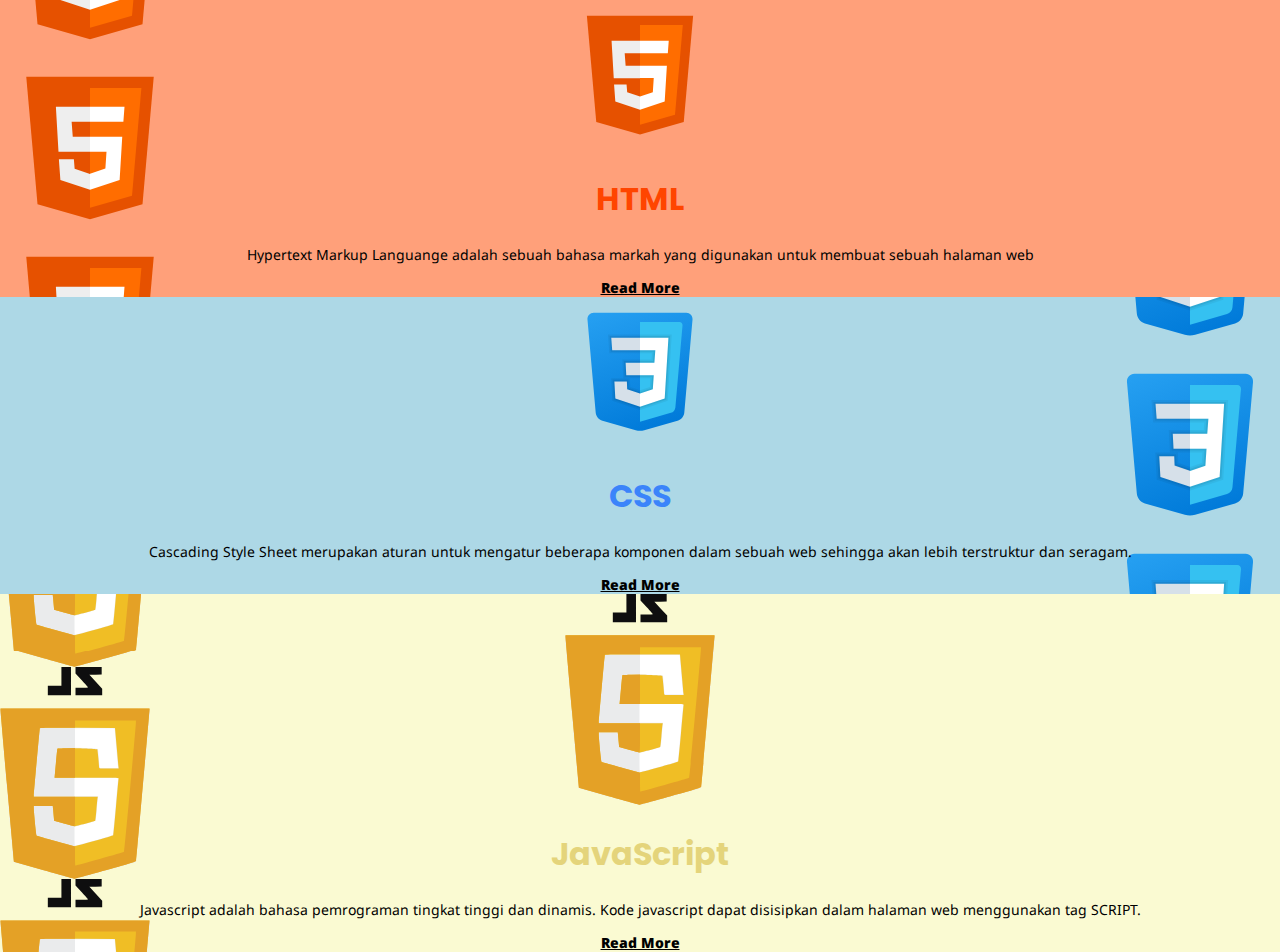
<file: Pertemuan2_CSS_SinauCoding/index.html>
<!DOCTYPE html>
<html lang="en">

<head>
    <meta charset="UTF-8">
    <meta http-equiv="X-UA-Compatible" content="IE=edge">
    <meta name="viewport" content="width=device-width, initial-scale=1.0">
    <title>Document</title>
    <link rel="stylesheet" href="style.css">
</head>

<body>
    <div class="html">
        <img src="./img/html.svg" alt="logo html">
        <h1 class="title">HTML</h1>
        <div class="konten">
            <p>Hypertext Markup Languange adalah sebuah bahasa markah yang digunakan untuk membuat sebuah halaman web
            </p>
            <a href="#">Read More</a>
        </div>
    </div>

    <div class="css">
        <img src="./img/css3.svg" alt="logo css">
        <h1 class="title">CSS</h1>
        <div class="konten">
            <p>
                Cascading Style Sheet merupakan aturan untuk mengatur beberapa komponen dalam sebuah web sehingga akan
                lebih
                terstruktur dan seragam.
            </p>
            <a href="#">Read More</a>
        </div>
    </div>

    <div class="js">
        <img src="./img/js.svg" class="thumb" alt="logo JavaScript">
        <h1 class="title">JavaScript</h1>
        <div class="konten">
            <p>
                Javascript adalah bahasa pemrograman tingkat tinggi dan dinamis. Kode javascript dapat disisipkan dalam
                halaman web menggunakan tag SCRIPT.
            </p>
            <a href="#">Read More</a>
        </div>
    </div>
</body>

</html>
</file>
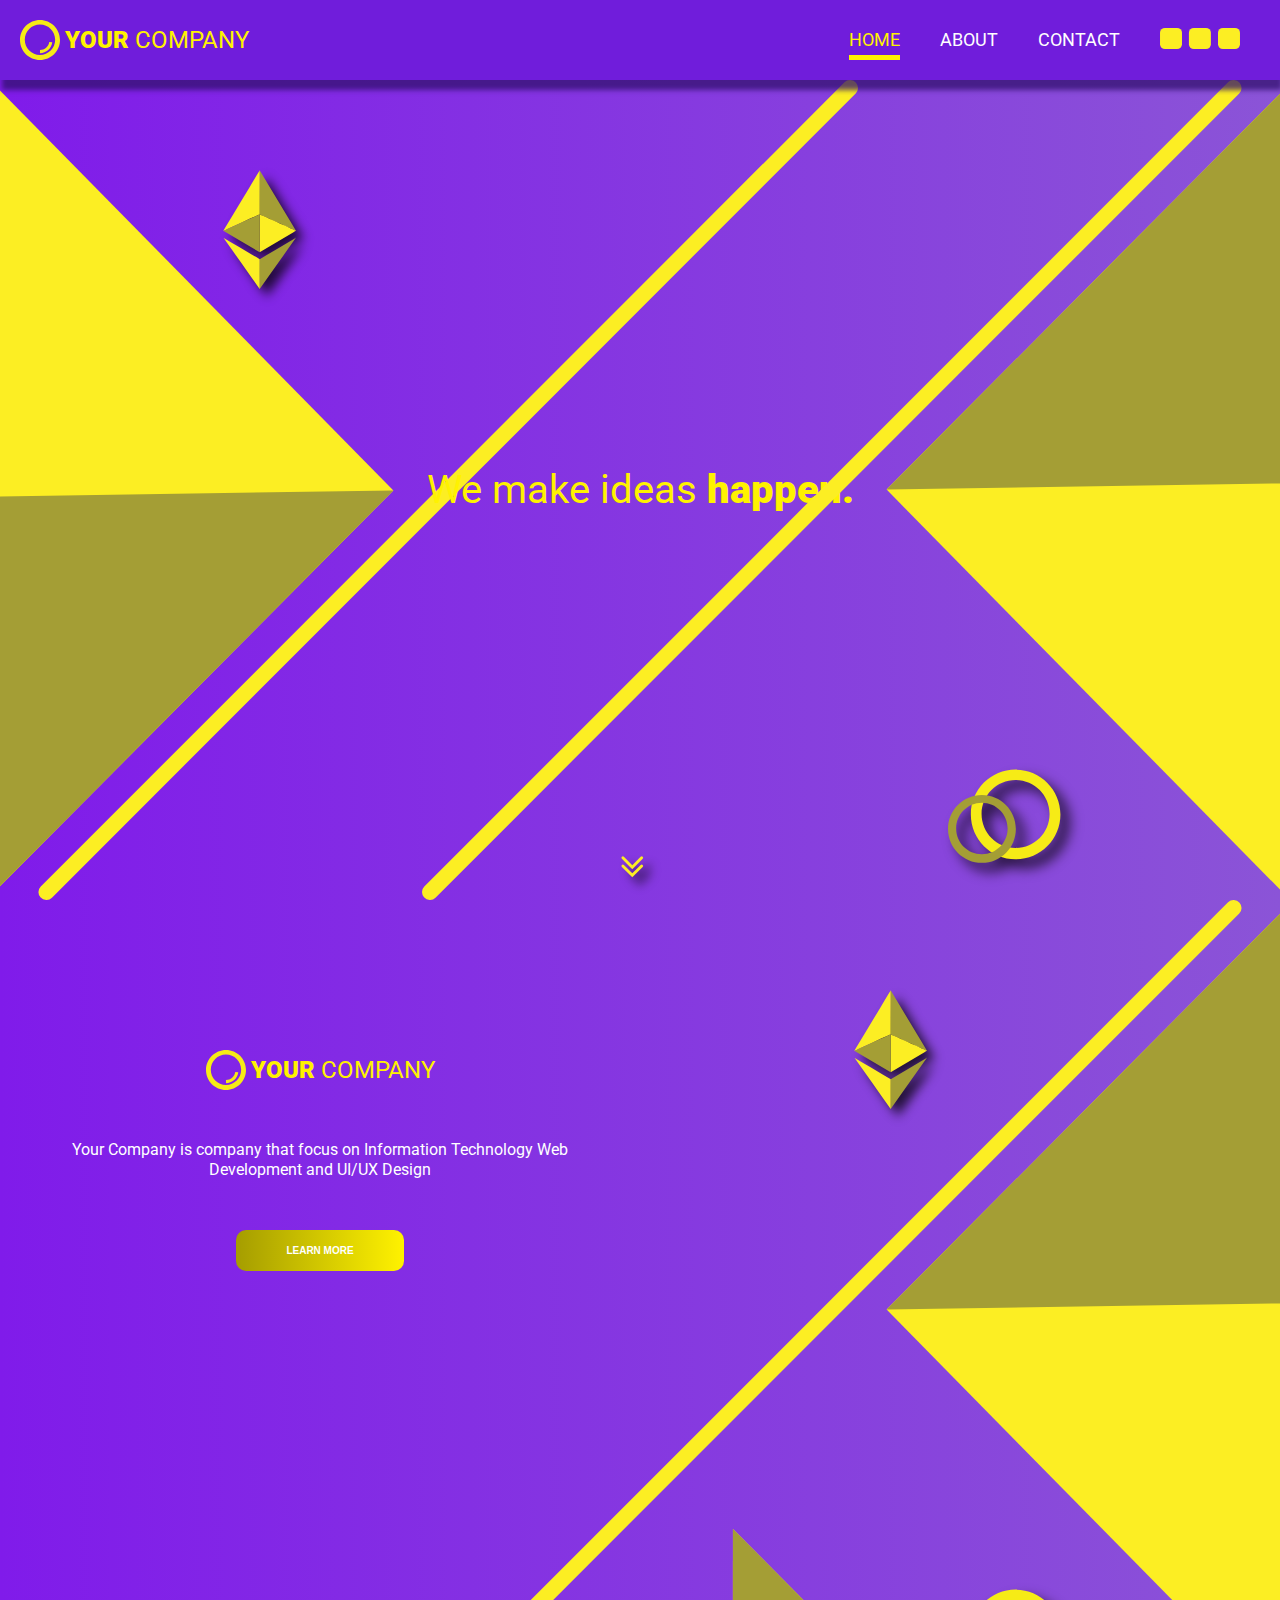
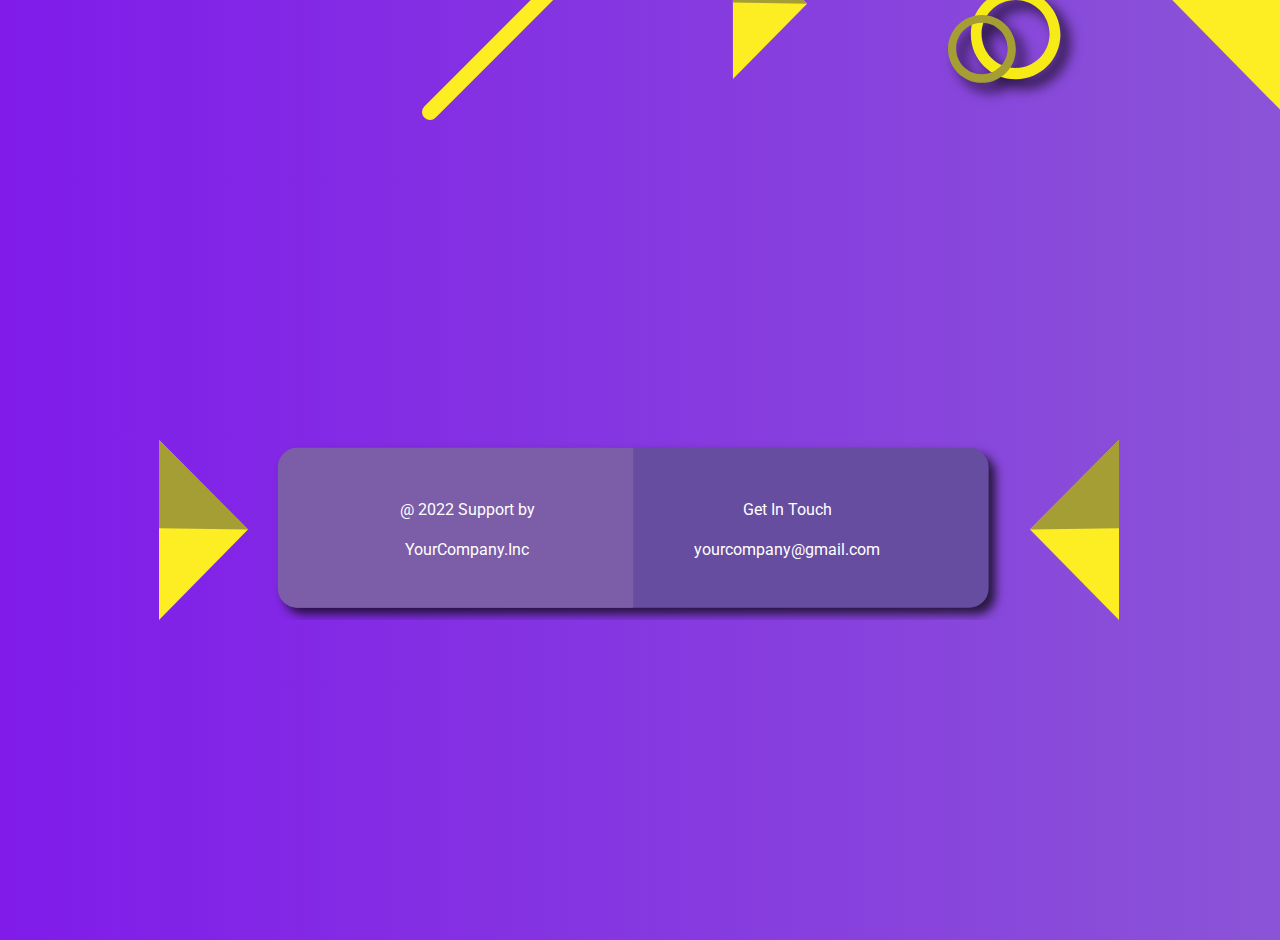
<file: Pertemuan3_CSSLayouting_SinauCoding/index.html>
<!DOCTYPE html>
<html lang="en">

<head>
    <meta charset="UTF-8">
    <meta http-equiv="X-UA-Compatible" content="IE=edge">
    <meta name="viewport" content="width=device-width, initial-scale=1.0">
    <title>Document</title>
    <link rel="stylesheet" href="style.css">
</head>

<body>
    <header>
        <nav>
            <div class="brand">
                <img src="./Asset/asset1.svg" alt="Logo">
                <h1><span>Your</span> Company</h1>
            </div>
            <ul>
                <li><a href="#Home" class="active">Home</a></li>
                <li><a href="#About">About</a></li>
                <li><a href="#Contact">Contact</a></li>
                <li><img src="./Asset/asset2.svg" alt="list"></li>
            </ul>
        </nav>
    </header>

    <main>
        <section class="home" id="Home">
            <h1>We make ideas <span>happen.</span></h1>
            <img src="./Asset/asset3.svg" alt="asset 3" class="image1">
            <a href="#About">
                <img src="./Asset/asset5.svg" alt="scroll to bottom logo" class="scroll">
            </a>
            <img src="./Asset/asset4.svg" alt="asset 4" class="image2">
        </section>

        <section class="about" id="About">
            <div class="text-box">
                <div class="brand">
                    <img src="./Asset/asset1.svg" alt="Logo">
                    <h1><span>Your</span> Company</h1>
                </div>
                <div class="company-info">
                    <p>Your Company is company that focus on Information Technology Web Development and UI/UX Design</p>
                    <button>Learn More</button>
                </div>
            </div>
            <img src="./Asset/asset3.svg" alt="asset 3" class="image1">
            <img src="./Asset/asset9.svg" alt="asset 3" class="image3">
            <img src="./Asset/asset4.svg" alt="asset 4" class="image2">

        </section>

        <section class="contact" id="Contact">
            <div class="contact-card">
                <div class="license">
                    <p>@ 2022 Support by</p>
                    <p>YourCompany.Inc</p>
                </div>
                <div class="contact-info">
                    <p>Get In Touch</p>
                    <p>yourcompany@gmail.com</p>
                </div>
            </div>
        </section>
    </main>

    <script src="./script.js"></script>
</body>

</html>
</file>
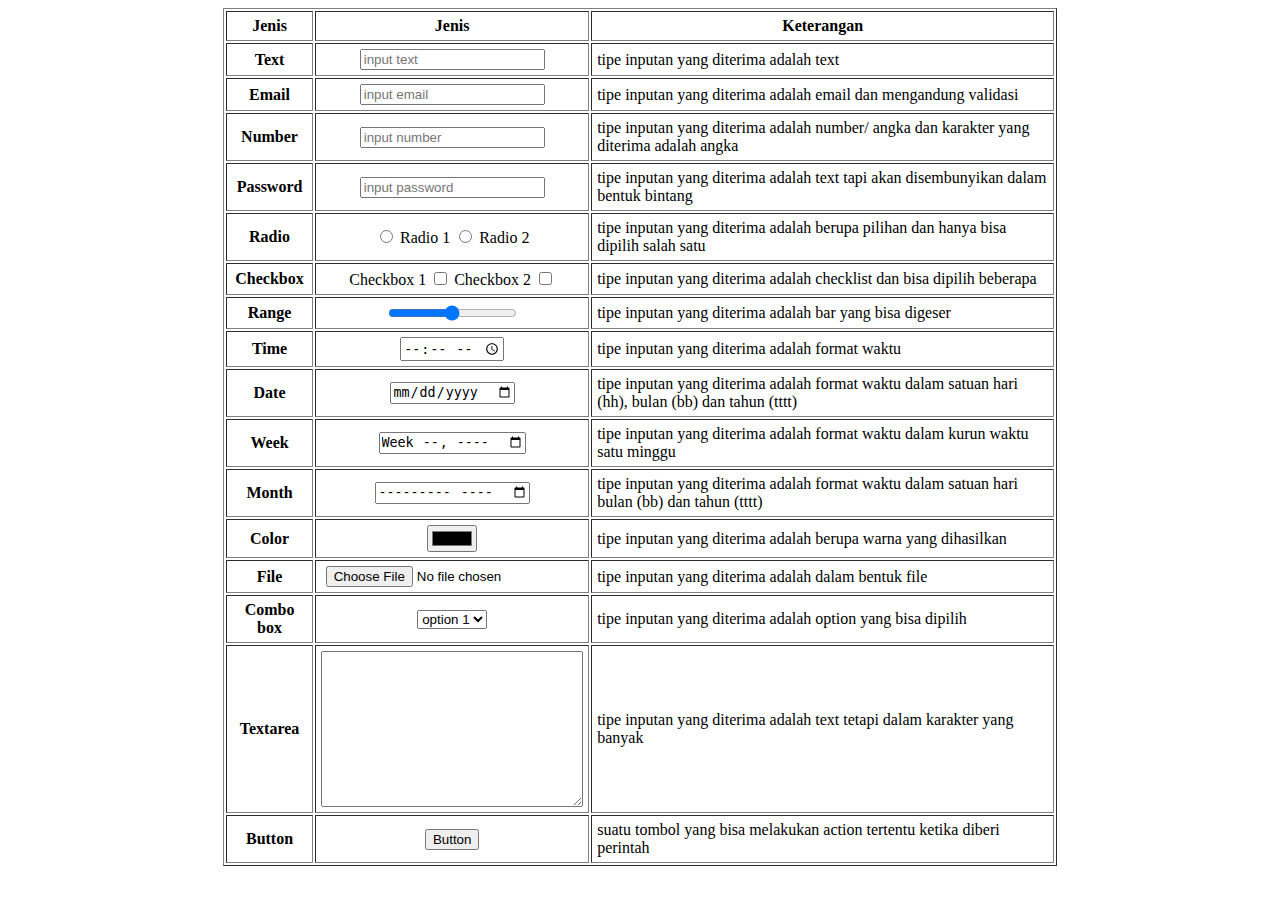
<file: Pertemuan1_HTML_SinauCoding/html1.html>
<html lang="id">

<head>
    <meta charset="UTF-8">
    <meta http-equiv="X-UA-Compatible" content="IE=edge">
    <meta name="viewport" content="width=device-width, initial-scale=1.0">
    <title>Document</title>
</head>
<style>
    table {
        margin: 0 auto;
    }

    td:nth-child(2) {
        text-align: center;
    }
</style>

<body>
    <table border="1" width="66%" cellpadding="5">
        <thead>
            <th>Jenis</th>
            <th>Jenis</th>
            <th>Keterangan</th>
        </thead>
        <tbody>
            <tr>
                <th>Text</th>
                <td><input type="text" placeholder="input text"></td>
                <td>tipe inputan yang diterima adalah text</td>
            </tr>
            <tr>
                <th>Email</th>
                <td><input type="email" placeholder="input email"></td>
                <td>tipe inputan yang diterima adalah email dan mengandung validasi </td>
            </tr>
            <tr>
                <th>Number</th>
                <td><input type="number" placeholder="input number"></td>
                <td>tipe inputan yang diterima adalah number/ angka dan karakter yang diterima adalah angka</td>
            </tr>
            <tr>
                <th>Password</th>
                <td><input type="password" placeholder="input password"></td>
                <td>tipe inputan yang diterima adalah text tapi akan disembunyikan dalam bentuk bintang</td>
            </tr>
            <tr>
                <th>Radio</th>
                <td>
                    <input type="radio" name="radio" id="radio1">
                    <label for="radio1">Radio 1</label>
                    <input type="radio" name="radio" id="radio2">
                    <label for="radio2">Radio 2</label>
                </td>
                <td>tipe inputan yang diterima adalah berupa pilihan dan hanya bisa dipilih salah satu</td>
            </tr>
            <tr>
                <th>Checkbox</th>
                <td>
                    <label for="checkbox1">Checkbox 1</label>
                    <input type="checkbox" id="checkbox1">
                    <label for="checkbox2">Checkbox 2</label>
                    <input type="checkbox" id="checkbox2">
                </td>
                <td>tipe inputan yang diterima adalah checklist dan bisa dipilih beberapa</td>
            </tr>
            <tr>
                <th>Range</th>
                <td>
                    <input type="range">
                </td>
                <td>tipe inputan yang diterima adalah bar yang bisa digeser</td>
            </tr>
            <tr>
                <th>Time</th>
                <td>
                    <input type="time">
                </td>
                <td>tipe inputan yang diterima adalah format waktu</td>
            </tr>
            <tr>
                <th>Date</th>
                <td>
                    <input type="date">
                </td>
                <td>tipe inputan yang diterima adalah format waktu dalam satuan hari (hh), bulan (bb) dan tahun (tttt)
                </td>
            </tr>
            <tr>
                <th>Week</th>
                <td>
                    <input type="week">
                </td>
                <td>tipe inputan yang diterima adalah format waktu dalam kurun waktu satu minggu
                </td>
            </tr>
            <tr>
                <th>Month</th>
                <td>
                    <input type="month">
                </td>
                <td>tipe inputan yang diterima adalah format waktu dalam satuan hari bulan (bb) dan tahun (tttt)
                </td>
            </tr>
            <tr>
                <th>Color</th>
                <td>
                    <input type="color">
                </td>
                <td>tipe inputan yang diterima adalah berupa warna yang dihasilkan
                </td>
            </tr>
            <tr>
                <th>File</th>
                <td>
                    <input type="file">
                </td>
                <td>tipe inputan yang diterima adalah dalam bentuk file
                </td>
            </tr>
            <tr>
                <th>Combo box</th>
                <td>
                    <select name="combobox" id="combobox">
                        <option>option 1</option>
                        <option>option 2</option>
                        <option>option 3</option>
                    </select>
                </td>
                <td>tipe inputan yang diterima adalah option yang bisa dipilih
                </td>
            </tr>
            <tr>
                <th>Textarea</th>
                <td>
                    <textarea name="textarea" id="textarea" cols="30" rows="10"></textarea>
                </td>
                <td>tipe inputan yang diterima adalah text tetapi dalam karakter yang banyak
                </td>
            </tr>
            <tr>
                <th>Button</th>
                <td>
                    <input type="button" value="Button">
                </td>
                <td>suatu tombol yang bisa melakukan action tertentu ketika diberi perintah
                </td>
            </tr>
        </tbody>
    </table>
</body>

</html>
</file>
<file: Pertemuan2_CSS_SinauCoding/style.css>
@import url("https://fonts.googleapis.com/css2?family=Poppins:wght@900&display=swap");
@import url("https://fonts.googleapis.com/css2?family=Noto+Sans:wght@400;900&display=swap");

body {
  text-align: center;
  margin: 0;
}

.html {
  background: #ffa07a url(./img/html.svg) left/180px repeat-y;
}

.css {
  background: #add8e6 url(./img/css3.svg) right/180px repeat-y;
}
.js {
  background: #fafad2 url(./img/js.svg) left/150px repeat-y;
}

.title {
  font-family: "Poppins", sans-serif;
  font-size: 32px;
}
.html .title {
  color: #ff4500;
}

.css .title {
  color: #3b84fa;
}

.js .title {
  color: #e4d47b;
}
.konten {
  font-family: "Noto Sans", sans-serif;
  font-size: 14px;
}

img {
  width: 150px;
}

a {
  color: black;
  font-weight: 900;
}
</file>
<file: Pertemuan3_CSSLayouting_SinauCoding/style.css>
@import url("https://fonts.googleapis.com/css2?family=Roboto:wght@400;900&display=swap");

html,
body,
div,
span,
applet,
object,
iframe,
h1,
h2,
h3,
h4,
h5,
h6,
p,
blockquote,
pre,
a,
abbr,
acronym,
address,
big,
cite,
code,
del,
dfn,
em,
img,
ins,
kbd,
q,
s,
samp,
small,
strike,
strong,
sub,
sup,
tt,
var,
b,
u,
i,
center,
dl,
dt,
dd,
ol,
ul,
li,
fieldset,
form,
label,
legend,
table,
caption,
tbody,
tfoot,
thead,
tr,
th,
td,
article,
aside,
canvas,
details,
embed,
figure,
figcaption,
footer,
header,
hgroup,
menu,
nav,
output,
ruby,
section,
summary,
time,
mark,
audio,
video {
  margin: 0;
  padding: 0;
  border: 0;
  font-size: 100%;
  font: inherit;
  vertical-align: baseline;
}
/* HTML5 display-role reset for older browsers */
article,
aside,
details,
figcaption,
figure,
footer,
header,
hgroup,
menu,
nav,
section {
  display: block;
}
body {
  line-height: 1;
  font-family: "Roboto", sans-serif;
}
ol,
ul {
  list-style: none;
}
blockquote,
q {
  quotes: none;
}
blockquote:before,
blockquote:after,
q:before,
q:after {
  content: "";
  content: none;
}
table {
  border-collapse: collapse;
  border-spacing: 0;
}

body {
  box-sizing: border-box;
}

.brand img {
  width: 40px;
  height: 40px;
}

.brand {
  font-size: 24px;
  color: #fff200;
  padding: 20px;
  display: flex;
  align-items: center;
  gap: 5px;
  text-transform: uppercase;
}

header {
  background-color: #701ddb;
  position: sticky;
  top: 0;
  width: 100%;
  z-index: 2;
}

.brand h1 span {
  font-weight: 900;
}

nav {
  display: flex;
  justify-content: space-between;
  align-items: center;
  box-shadow: 2px 10px 5px 0px rgba(49, 18, 109, 0.75);
  -webkit-box-shadow: 2px 10px 5px 0px rgba(49, 18, 109, 0.75);
  -moz-box-shadow: 2px 10px 5px 0px rgba(49, 18, 109, 0.75);
}

nav ul {
  display: flex;
  align-items: center;
}

nav ul li {
  margin-right: 40px;
}

nav ul li img {
  width: 80px;
}
nav ul li a {
  text-transform: uppercase;
  text-decoration: none;
  color: #ffffff;
  font-size: 18px;
  position: relative;
  padding-bottom: 10px;
}

nav ul li a::before {
  content: "";
  position: absolute;
  width: 100%;
  height: 5px;
  background-color: #fff200;
  bottom: 0;
  visibility: hidden;
}
nav ul li a.active::before,
nav ul li a:hover::before {
  visibility: visible;
}

nav ul li a.active {
  color: #fff200;
}
section {
  min-height: calc(100vh - 80px);
  width: 100%;
  background-image: linear-gradient(to right, #801bea, #8b54d7);
}
section.contact {
  background-image: linear-gradient(to right, #801bea, #8b54d7);
}
section.home {
  display: flex;
  justify-content: center;
  align-items: center;
}

.home {
  background-image: url(./Asset/asset6.svg);
  background-image: url(./Asset/asset6.svg),
    linear-gradient(to right, #801bea, #8b54d7);
  background-position: left;
  background-repeat: no-repeat;
  position: relative;
}
.home::before {
  content: "";
  position: absolute;
  width: 100%;
  height: 100%;
  background-image: url(./Asset/asset7.svg);
  background-position: right;
  background-repeat: no-repeat;
}
.home h1 {
  font-size: 40px;
  color: #fff200;
}
.home a {
  width: 50px;
  height: 50px;
  position: absolute;
  bottom: 0;
}
.home .image1 {
  width: 150px;
  height: 150px;
  position: absolute;
  top: 10%;
  left: 15%;
}
.image2 {
  width: 150px;
  height: 150px;
  position: absolute;
  bottom: 0;
  right: 15%;
}
.home h1 span {
  font-weight: 900;
}

.about {
  background-image: url(./Asset/asset7.svg);
  background-image: url(./Asset/asset7.svg),
    linear-gradient(to right, #801bea, #8b54d7);
  background-position: right;
  background-repeat: no-repeat;
  position: relative;
}

.about .image1 {
  width: 150px;
  height: 150px;
  position: absolute;
  top: 10%;
  right: 24%;
}
.about .image3 {
  width: 150px;
  height: 150px;
  position: absolute;
  bottom: 5%;
  right: 34%;
}
.about .text-box {
  float: left;
  width: 50%;
  height: 500px;
  display: flex;
  justify-content: center;
  align-items: center;
  flex-direction: column;
}
.about .text-box .company-info {
  margin-top: 30px;
  color: #ffffff;
  text-align: center;
  padding: 0px 50px;
}
.company-info p {
  line-height: 20px;
}
.company-info button {
  margin-top: 50px;
  color: #ffffff;
  padding: 15px 50px;
  font-weight: 900;
  font-size: 10px;
  text-transform: uppercase;
  border: none;
  border-radius: 10px;
  background-image: linear-gradient(to right, #a59d00, #fff200);
}
.contact {
  display: flex;
  align-items: center;
  justify-content: center;
}
.contact p {
  text-align: center;
  line-height: 40px;
  color: #ffffff;
}

.contact-card {
  display: flex;
  position: relative;
  background-image: url(./Asset/asset10.svg);
  background-size: cover;
  width: 50%;
  padding: 50px;
  justify-content: space-around;
}

.contact-card::before {
  content: "";
  position: absolute;
  background-image: url(./Asset/asset9.svg);
  background-repeat: no-repeat;
  width: 50%;
  height: 100%;
  left: 0px;
  top: 50%;
  transform: translate(-30%, -50%);
}

.contact-card::after {
  content: "";
  position: absolute;
  background-image: url(./Asset/asset8.svg);
  background-repeat: no-repeat;
  width: 100px;
  height: 100%;
  right: 0;
  top: 50%;
  transform: translate(120%, -50%);
}
</file>
